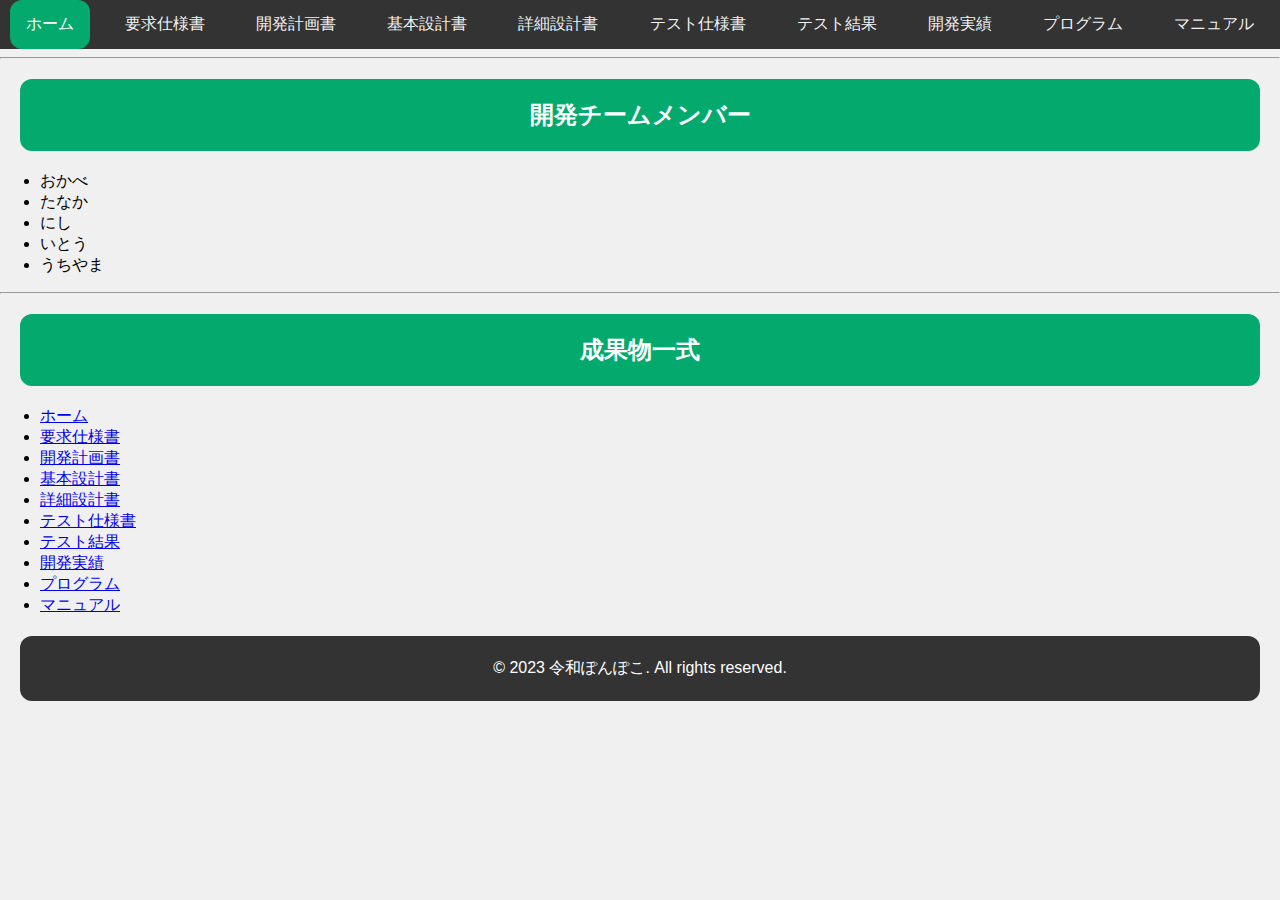
<file: index.html>
<!DOCTYPE HTML PUBLIC "-//W3C//DTD HTML 4.01 Transitional//EN" "http://www.w3.org/TR/html4/loose.dtd">
<html lang="ja">

<head>
	<meta http-equiv="Content-Type" content="text/html; charset=UTF-8">
	<meta name="description" content="プロジェクトの要求仕様書">
	<meta name="keywords" content="Okabe Tatsunori,Aoki Atsushi,web,Program,Programmer">
	<meta name="author" content="Okabe Tatsunori,Aoki Atsushi">
	<meta name="name" content="令和ぽんぽこ">
	<link rel="index" href="index.html">
	<link rel="icon" href="favicon.ico">
	<link rel="stylesheet" type="text/css" href="css/style.css">

	<title>プロジェクトホーム</title>
</head>

<body>
	<header id="menu">
		<ul>
			<li><a href="index.html" class="current">ホーム</a></li>
			<li><a href="Requirement/index.html">要求仕様書</a></li>
			<li><a href="DevelopmentPlan/index.html">開発計画書</a></li>
			<li><a href="BasicDesign/index.html">基本設計書</a></li>
			<li><a href="DetailDesign/index.html">詳細設計書</a></li>
			<li><a href="TestSpecification/index.html">テスト仕様書</a></li>
			<li><a href="TestResult/index.html">テスト結果</a></li>
			<li><a href="DevelopmentResult/index.html">開発実績</a></li>
			<li><a href="Program/index.html">プログラム</a></li>
			<li><a href="Manual/index.html">マニュアル</a></li>
		</ul>
	</header>
	<hr>
	<div id="team">
		<h2>開発チームメンバー</h2>
		<ul>
			<li>おかべ</li>
			<li>たなか</li>
			<li>にし</li>
			<li>いとう</li>
			<li>うちやま</li>
			<!-- 他のメンバーを追加 -->
		</ul>
	</div>
	<hr>
	<div id="Documents">
		<h2><a name="Documents">成果物一式</a></h2>
		<ul>
			<li><a href="index.html" class="current">ホーム</a></li>
			<li><a href="Requirement/index.html">要求仕様書</a></li>
			<li><a href="DevelopmentPlan/index.html">開発計画書</a></li>
			<li><a href="BasicDesign/index.html">基本設計書</a></li>
			<li><a href="DetailDesign/index.html">詳細設計書</a></li>
			<li><a href="TestSpecification/index.html">テスト仕様書</a></li>
			<li><a href="TestResult/index.html">テスト結果</a></li>
			<li><a href="DevelopmentResult/index.html">開発実績</a></li>
			<li><a href="Program/index.html">プログラム</a></li>
			<li><a href="Manual/index.html">マニュアル</a></li>
		</ul>
	</div>
	<footer>
		<p>© 2023 令和ぽんぽこ. All rights reserved.</p>
	</footer>
</body>

</html>
</file>
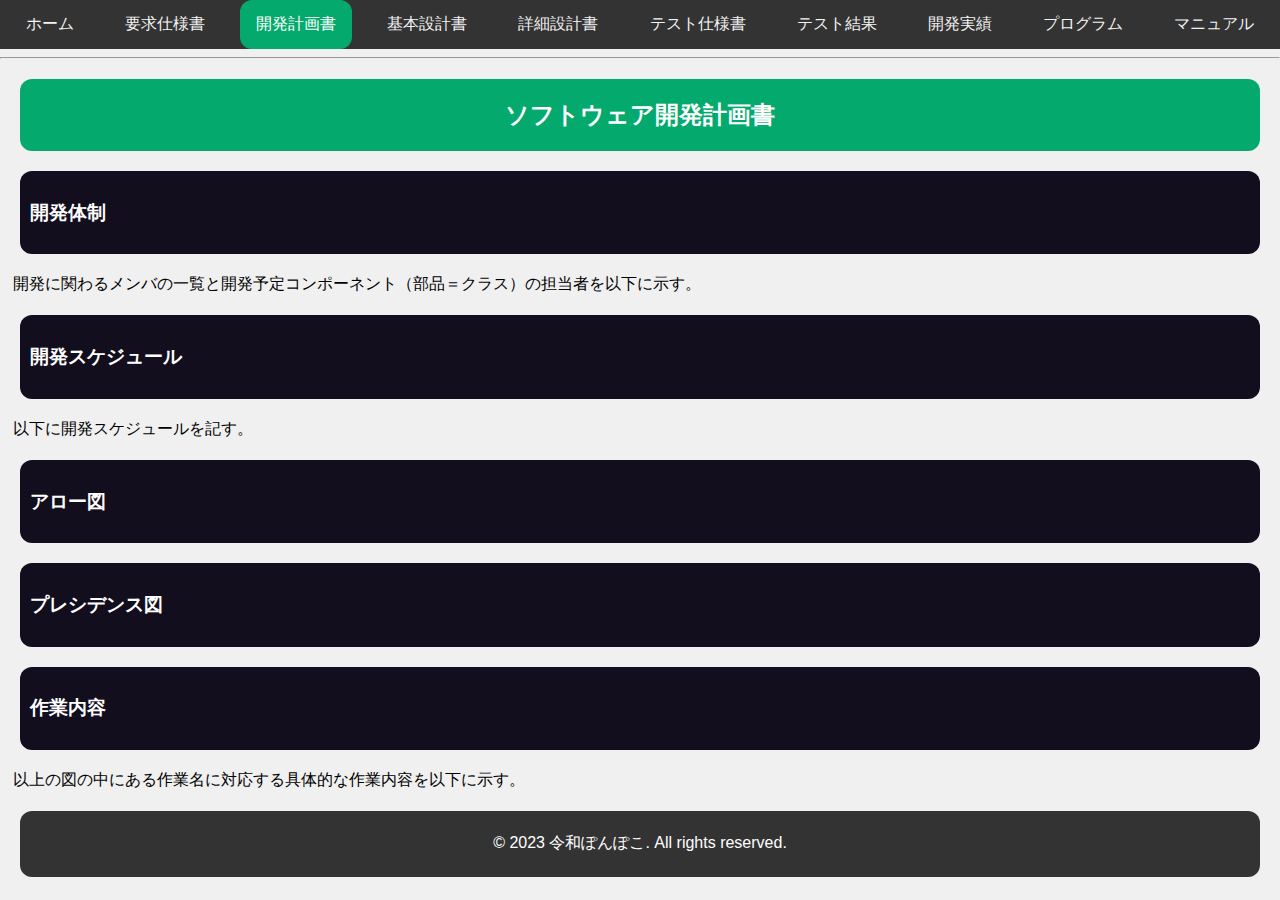
<file: DevelopmentPlan/index.html>
<!DOCTYPE HTML PUBLIC "-//W3C//DTD HTML 4.01 Transitional//EN" "http://www.w3.org/TR/html4/loose.dtd">
<html lang="ja">

<head>
	<meta http-equiv="Content-Type" content="text/html; charset=UTF-8">
	<meta name="description" content="プロジェクトの要求仕様書">
	<meta name="keywords" content="Okabe Tatsunori,Aoki Atsushi,web,Program,Programmer">
	<meta name="author" content="Okabe Tatsunori,Aoki Atsushi">
	<meta name="name" content="令和ぽんぽこ">
	<link rel="index" href="index.html">
	<link rel="icon" href="../favicon.ico">
	<link rel="stylesheet" type="text/css" href="../css/style.css">

	<title>ソフトウェア開発計画書</title>
</head>

<body>
	<div id="menu">
		<ul>
			<li><a href="../index.html">ホーム</a></li>
			<li><a href="../Requirement/index.html">要求仕様書</a></li>
			<li><a href="../DevelopmentPlan/index.html" class="current">開発計画書</a></li>
			<li><a href="../BasicDesign/index.html">基本設計書</a></li>
			<li><a href="../DetailDesign/index.html">詳細設計書</a></li>
			<li><a href="../TestSpecification/index.html">テスト仕様書</a></li>
			<li><a href="../TestResult/index.html">テスト結果</a></li>
			<li><a href="../DevelopmentResult/index.html">開発実績</a></li>
			<li><a href="../Program/index.html">プログラム</a></li>
			<li><a href="../Manual/index.html">マニュアル</a></li>
		</ul>
	</div>
	<hr>
	<h2>ソフトウェア開発計画書</h2>
	<div class="belt">
		<h3><a name="KaihatsuTaisei">開発体制</a></h3>
	</div>
	<p>開発に関わるメンバの一覧と開発予定コンポーネント（部品＝クラス）の担当者を以下に示す。</p>
	<!-- 開発体制の表 -->
	<div class="belt">
		<h3><a name="KaihatsuSchedule">開発スケジュール</a></h3>
	</div>
	<p>以下に開発スケジュールを記す。</p>
	<!-- 開発スケジュールの表 -->
	<div class="belt">
		<h3><a name="ArrowDiagram">アロー図</a></h3>
	</div>
	<!-- アロー図 -->
	<div class="belt">
		<h3><a name="PrecedenceDiagram">プレシデンス図</a></h3>
	</div>
	<!-- プレシデンス図 -->
	<div class="belt">
		<h3><a name="WorkContents">作業内容</a></h3>
	</div>
	<p>以上の図の中にある作業名に対応する具体的な作業内容を以下に示す。</p>
	<!-- 作業内容の表 -->
	
	<footer>
		<p>© 2023 令和ぽんぽこ. All rights reserved.</p>
	</footer>
</body>

</html>
</file>
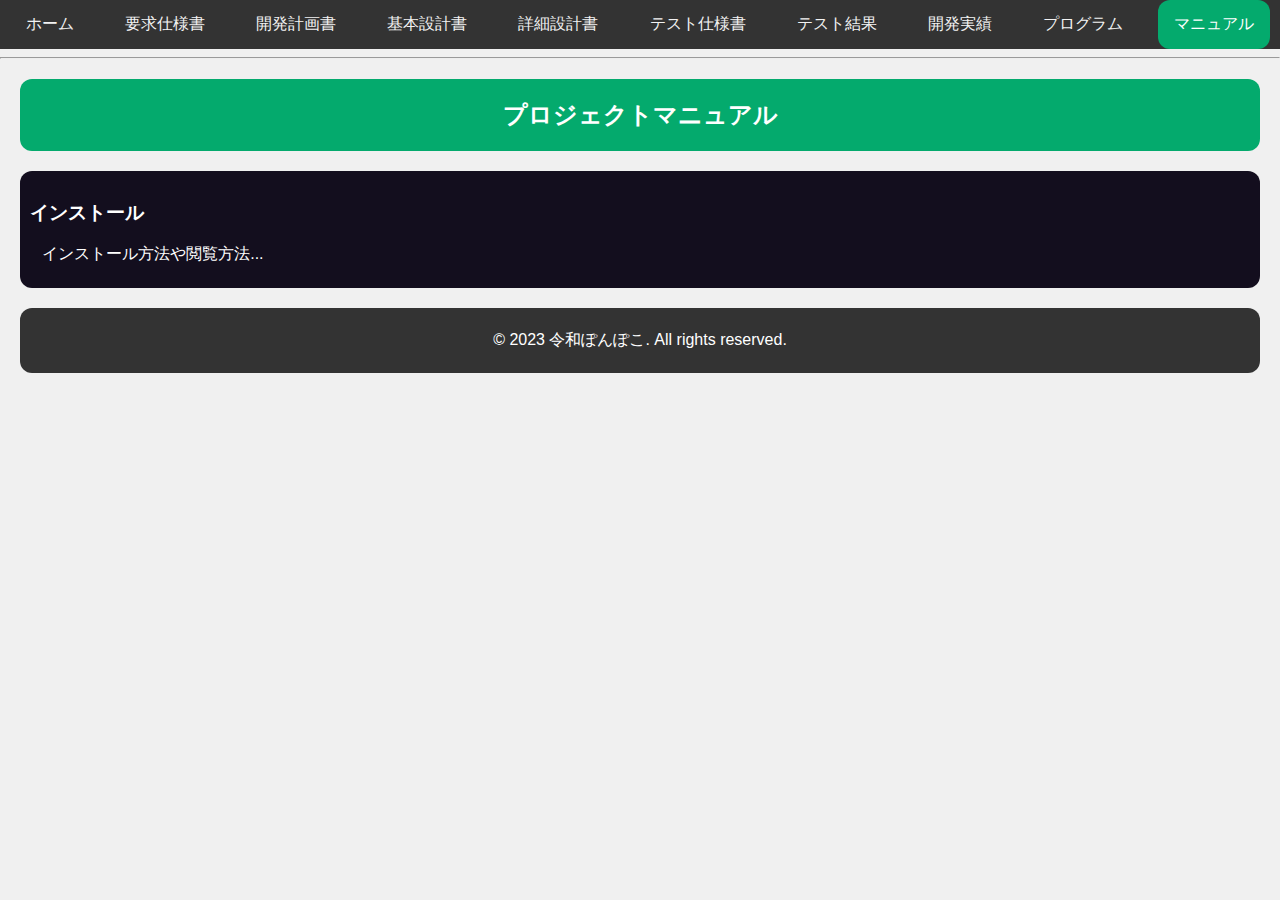
<file: Manual/index.html>
<!DOCTYPE HTML PUBLIC "-//W3C//DTD HTML 4.01 Transitional//EN" "http://www.w3.org/TR/html4/loose.dtd">
<html lang="ja">
<head>
	<meta http-equiv="Content-Type" content="text/html; charset=UTF-8">
	<meta name="description" content="プロジェクトの要求仕様書">
	<meta name="keywords" content="Okabe Tatsunori,Aoki Atsushi,web,Program,Programmer">
	<meta name="author" content="Okabe Tatsunori,Aoki Atsushi">
	<meta name="name" content="令和ぽんぽこ">
	<link rel="index" href="index.html">
	<link rel="icon" href="../favicon.ico">
	<link rel="stylesheet" type="text/css" href="../css/style.css">

	<title>プロジェクトマニュアル</title>
</head>
<body>
	<div id="menu">
	<ul>
		<li><a href="../index.html">ホーム</a></li>
		<li><a href="../Requirement/index.html">要求仕様書</a></li>
		<li><a href="../DevelopmentPlan/index.html">開発計画書</a></li>
		<li><a href="../BasicDesign/index.html">基本設計書</a></li>
		<li><a href="../DetailDesign/index.html">詳細設計書</a></li>
		<li><a href="../TestSpecification/index.html">テスト仕様書</a></li>
		<li><a href="../TestResult/index.html">テスト結果</a></li>
		<li><a href="../DevelopmentResult/index.html">開発実績</a></li>
		<li><a href="../Program/index.html">プログラム</a></li>
		<li><a href="../Manual/index.html" class="current">マニュアル</a></li>
	</ul>
	</div>
	<hr>
	<h2>プロジェクトマニュアル</h2>
	<div class="belt">
	<h3><a name="Install">インストール</a></h3>
	<p>インストール方法や閲覧方法...</p>
	</div>

	<footer>
		<p>© 2023 令和ぽんぽこ. All rights reserved.</p>
	</footer>

</body>
</html>
</file>
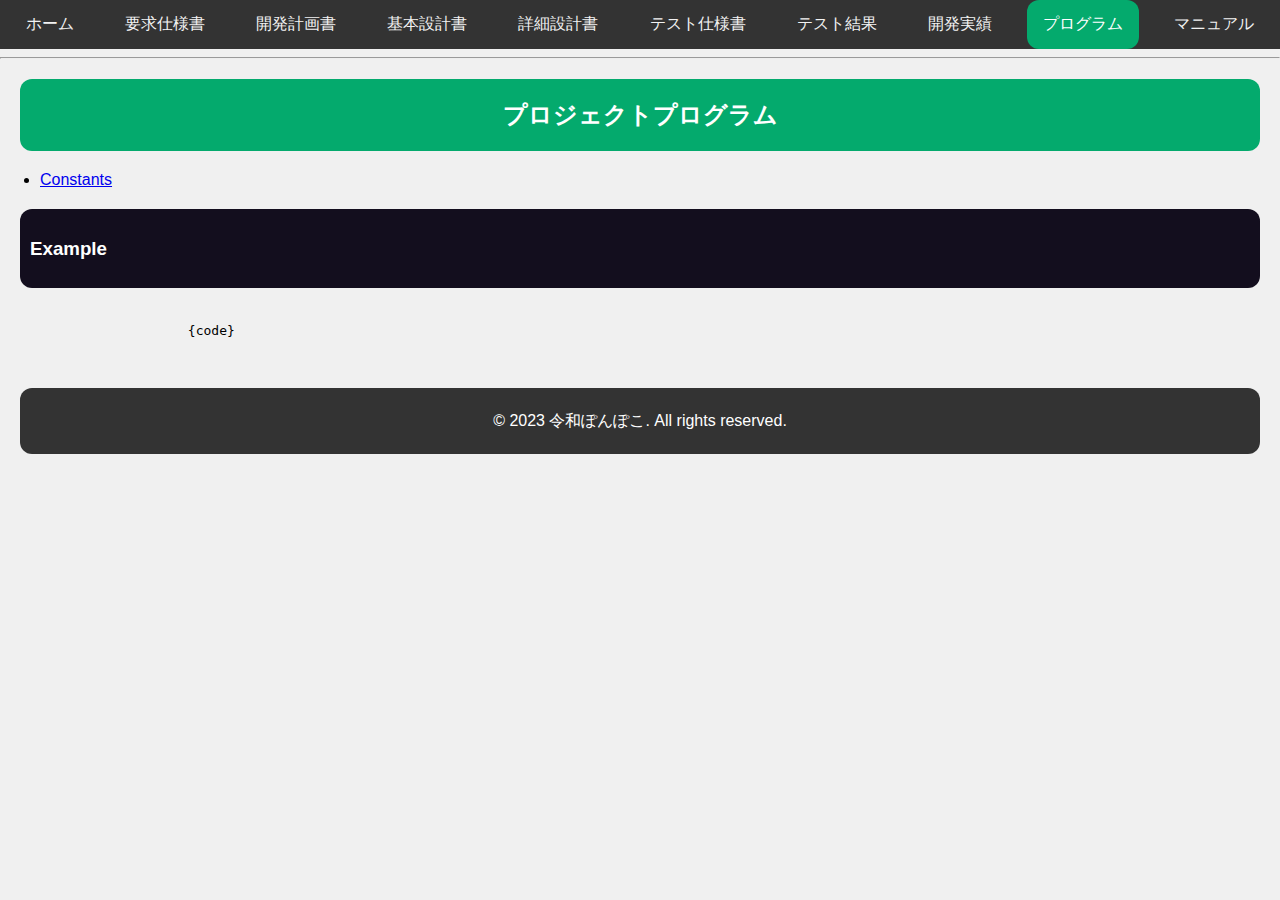
<file: Program/index.html>
<!DOCTYPE HTML PUBLIC "-//W3C//DTD HTML 4.01 Transitional//EN" "http://www.w3.org/TR/html4/loose.dtd">
<html lang="ja">

<head>
	<meta http-equiv="Content-Type" content="text/html; charset=UTF-8">
	<meta name="description" content="プロジェクトのプログラム">
	<meta name="keywords" content="Okabe Tatsunori,Aoki Atsushi,web,Program,Programmer">
	<meta name="author" content="Okabe Tatsunori,Aoki Atsushi">
	<meta name="name" content="令和ぽんぽこ">
	<link rel="index" href="index.html">
	<link rel="icon" href="../favicon.ico">
	<link rel="stylesheet" type="text/css" href="../css/style.css">

	<title>プロジェクトプログラム</title>
</head>

<body>
	<div id="menu">
		<ul>
			<li><a href="../index.html">ホーム</a></li>
			<li><a href="../Requirement/index.html">要求仕様書</a></li>
			<li><a href="../DevelopmentPlan/index.html">開発計画書</a></li>
			<li><a href="../BasicDesign/index.html">基本設計書</a></li>
			<li><a href="../DetailDesign/index.html">詳細設計書</a></li>
			<li><a href="../TestSpecification/index.html">テスト仕様書</a></li>
			<li><a href="../TestResult/index.html">テスト結果</a></li>
			<li><a href="../DevelopmentResult/index.html">開発実績</a></li>
			<li><a href="../Program/index.html" class="current">プログラム</a></li>
			<li><a href="../Manual/index.html">マニュアル</a></li>
		</ul>
	</div>
	<hr>
	<h2>プロジェクトプログラム</h2>
	<ul>
		<li><a href="#Constants">Constants</a></li>
	</ul>

	<div class="belt">
	<h3><a name="Example">Example</a></h3>
	</div>
	<pre>
		<code>
			{code}
		</code>
	</pre>
	<footer>
		<p>© 2023 令和ぽんぽこ. All rights reserved.</p>
	</footer>
</body>
</html>
</file>
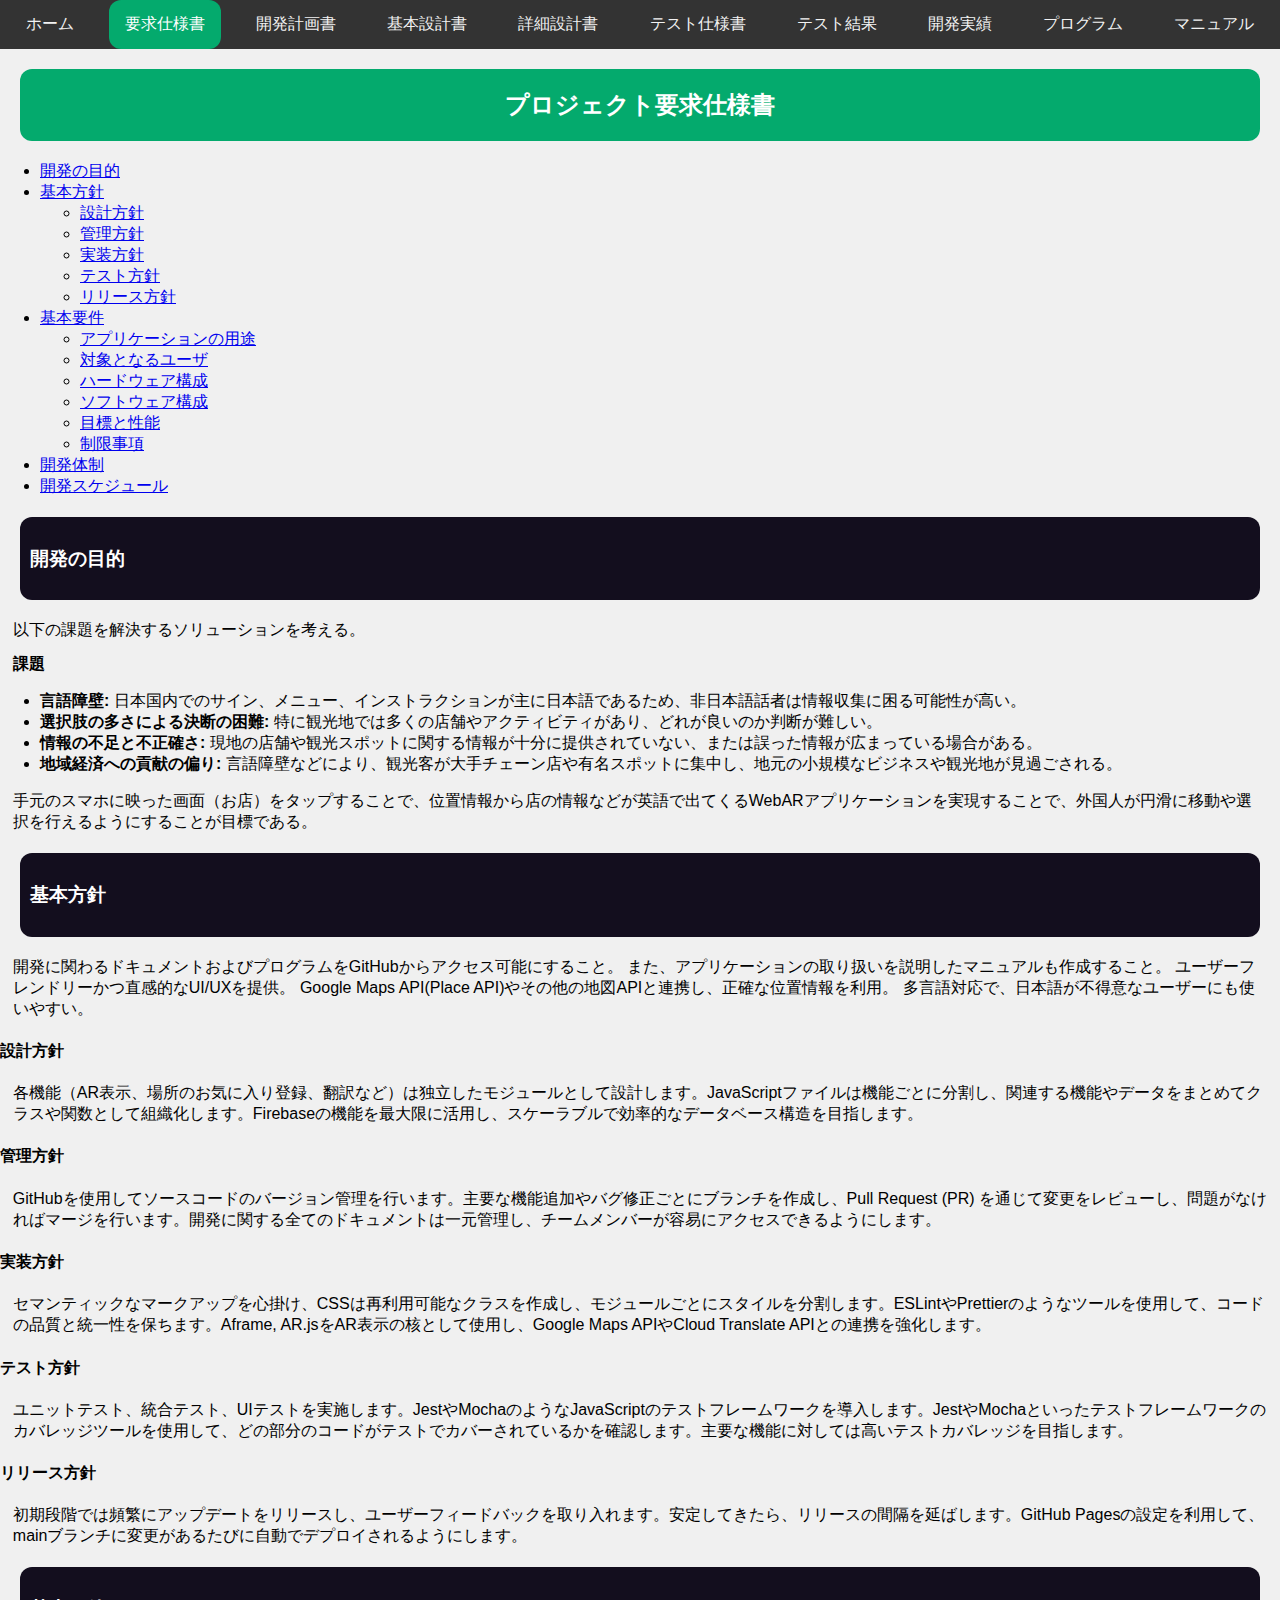
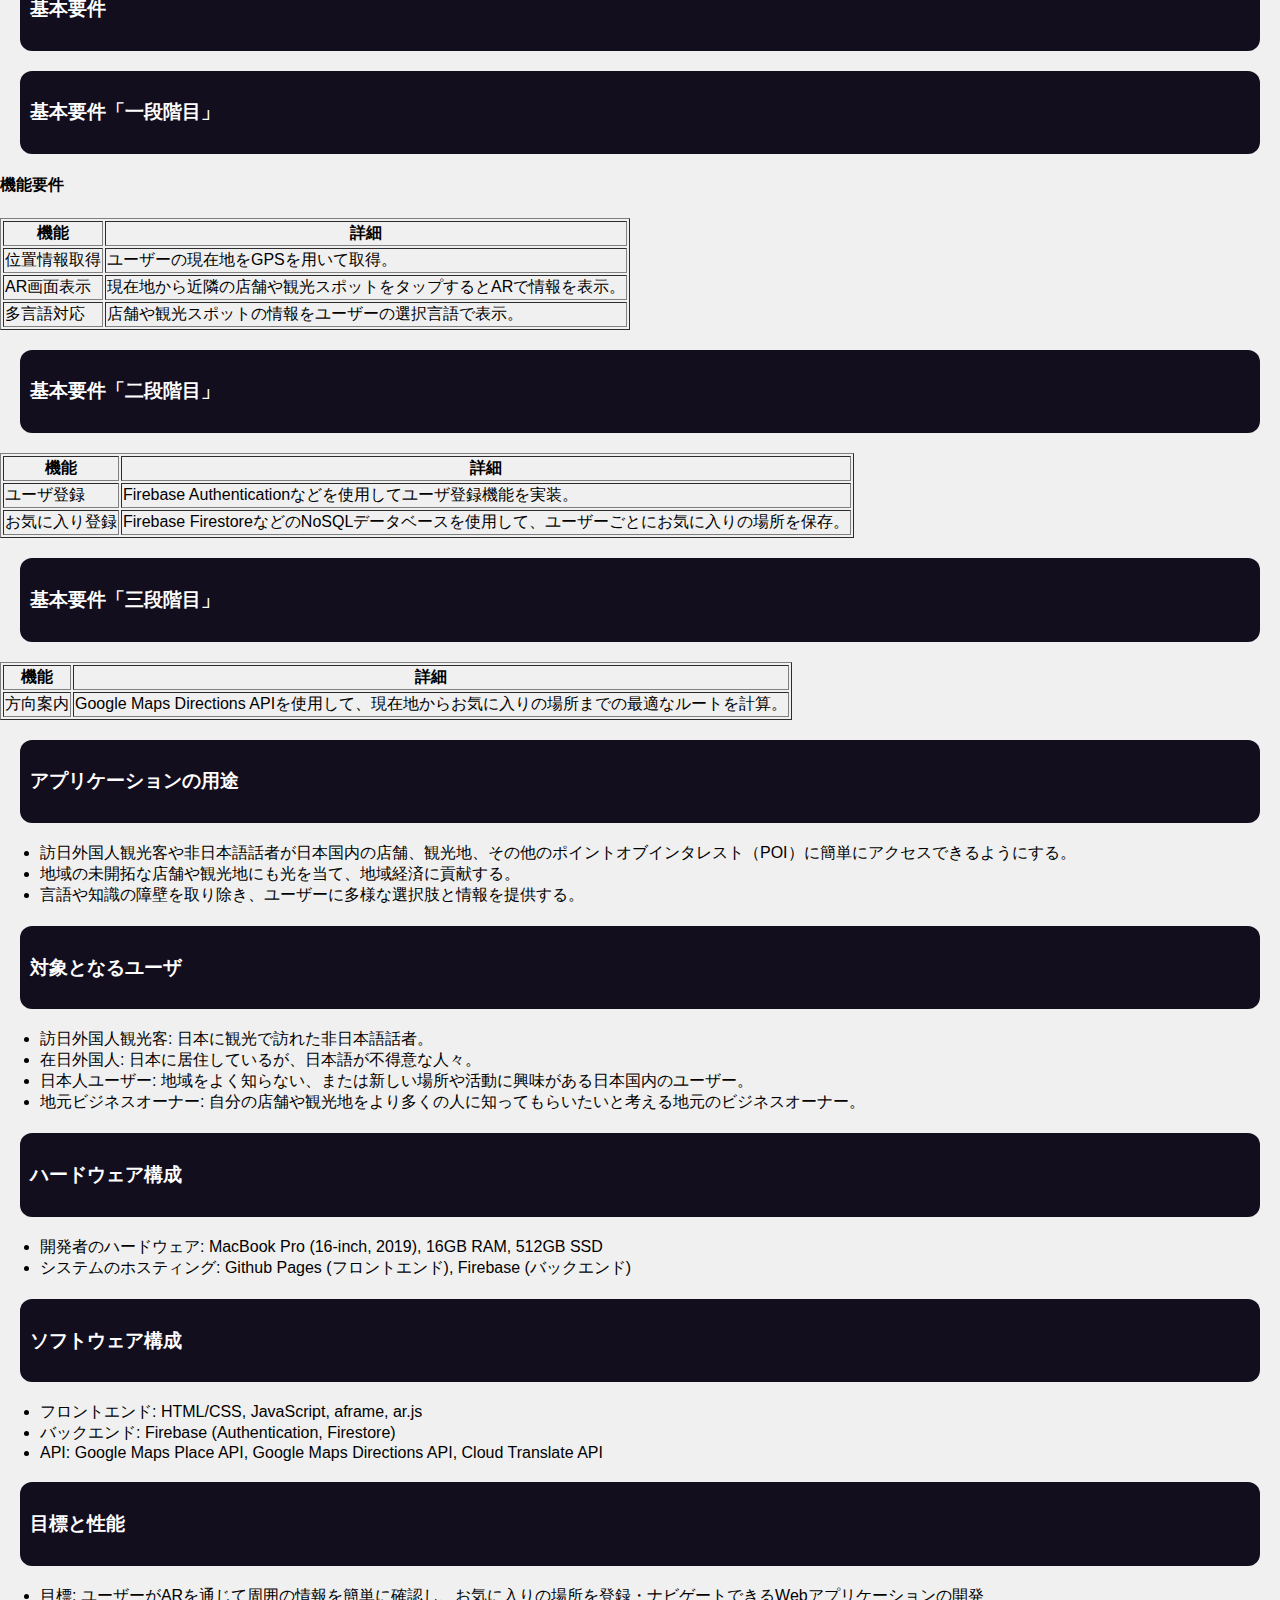
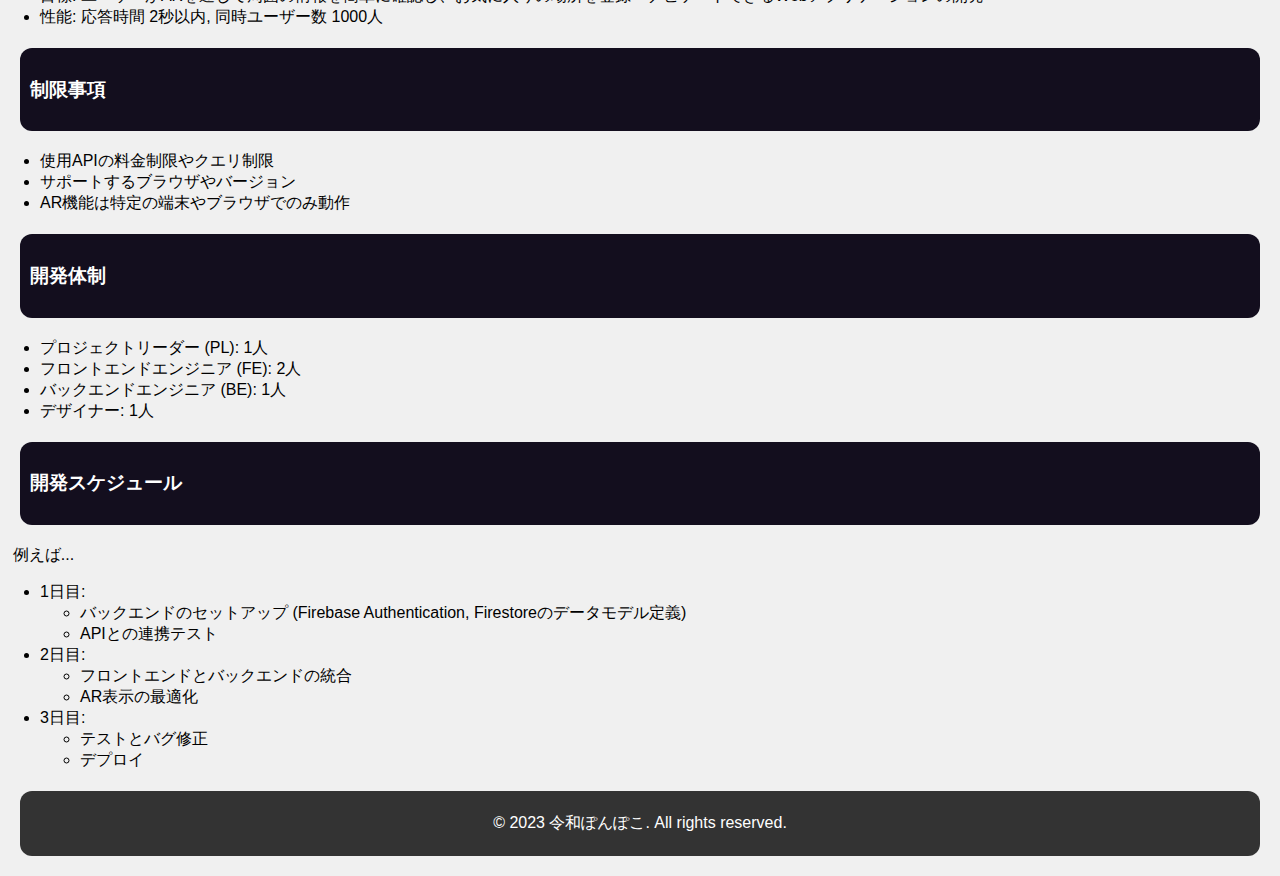
<file: Requirement/index.html>
<!DOCTYPE HTML PUBLIC "-//W3C//DTD HTML 4.01 Transitional//EN" "http://www.w3.org/TR/html4/loose.dtd">
<html lang="ja">

<head>
	<meta http-equiv="Content-Type" content="text/html; charset=UTF-8">
	<meta name="description" content="プロジェクトの要求仕様書">
	<meta name="keywords" content="Okabe Tatsunori,Aoki Atsushi,web,Program,Programmer">
	<meta name="author" content="Okabe Tatsunori,Aoki Atsushi">
	<meta name="name" content="令和ぽんぽこ">
	<link rel="index" href="index.html">
	<link rel="icon" href="../favicon.ico">
	<link rel="stylesheet" type="text/css" href="../css/style.css">

	<title>プロジェクト要求仕様書</title>
</head>

<body>
	<div id="menu">
		<ul>
			<li><a href="../index.html">ホーム</a></li>
			<li><a href="../Requirement/index.html" class="current">要求仕様書</a></li>
			<li><a href="../DevelopmentPlan/index.html">開発計画書</a></li>
			<li><a href="../BasicDesign/index.html">基本設計書</a></li>
			<li><a href="../DetailDesign/index.html">詳細設計書</a></li>
			<li><a href="../TestSpecification/index.html">テスト仕様書</a></li>
			<li><a href="../TestResult/index.html">テスト結果</a></li>
			<li><a href="../DevelopmentResult/index.html">開発実績</a></li>
			<li><a href="../Program/index.html">プログラム</a></li>
			<li><a href="../Manual/index.html">マニュアル</a></li>
		</ul>
	</div>
	<h2>プロジェクト要求仕様書</h2>
	<ul>
		<li><a href="#KaihatsuNoMokuteki">開発の目的</a></li>
		<li><a href="#KihonHoushin">基本方針</a>
			<ul>
				<li><a href="#SekkeiHoushin">設計方針</a></li>
				<li><a href="#KanriHoushin">管理方針</a></li>
				<li><a href="#JissouHoushin">実装方針</a></li>
				<li><a href="#TetHoushin">テスト方針</a></li>
				<li><a href="#ReleaseHoushin">リリース方針</a></li>
			</ul>
		</li>
		<li><a href="#KihonYouken">基本要件</a>
			<ul>
				<li><a href="#ApplicationNoYouto">アプリケーションの用途</a></li>
				<li><a href="#TashoutonaruUser">対象となるユーザ</a></li>
				<li><a href="#HardwareKousei">ハードウェア構成</a></li>
				<li><a href="#SoftwareKousei">ソフトウェア構成</a></li>
				<li><a href="#MokuhyouToSeinou">目標と性能</a></li>
				<li><a href="#SeigenJikou">制限事項</a></li>
			</ul>
		</li>
		<li><a href="#KaihatsuTaisei">開発体制</a></li>
		<li><a href="#KaihatsuSchedule">開発スケジュール</a></li>
	</ul>
	<div class="belt">
		<h3><a name="KaihatsuNoMokuteki">開発の目的</a></h3>
	</div>
	<p>以下の課題を解決するソリューションを考える。</p>
	<p>
		<strong>課題</strong>
		<ul>
			<li><strong>言語障壁:</strong> 日本国内でのサイン、メニュー、インストラクションが主に日本語であるため、非日本語話者は情報収集に困る可能性が高い。</li>
			<li><strong>選択肢の多さによる決断の困難:</strong> 特に観光地では多くの店舗やアクティビティがあり、どれが良いのか判断が難しい。</li>
			<li><strong>情報の不足と不正確さ:</strong> 現地の店舗や観光スポットに関する情報が十分に提供されていない、または誤った情報が広まっている場合がある。</li>
			<li><strong>地域経済への貢献の偏り:</strong> 言語障壁などにより、観光客が大手チェーン店や有名スポットに集中し、地元の小規模なビジネスや観光地が見過ごされる。</li>
		</ul>
	</p>
	<p>手元のスマホに映った画面（お店）をタップすることで、位置情報から店の情報などが英語で出てくるWebARアプリケーションを実現することで、外国人が円滑に移動や選択を行えるようにすることが目標である。</p>
	<div class="belt">
		<h3><a name="KihonHoushin">基本方針</a></h3>
	</div>
	<p>
		開発に関わるドキュメントおよびプログラムをGitHubからアクセス可能にすること。 また、アプリケーションの取り扱いを説明したマニュアルも作成すること。
		ユーザーフレンドリーかつ直感的なUI/UXを提供。
		Google Maps API(Place API)やその他の地図APIと連携し、正確な位置情報を利用。
		多言語対応で、日本語が不得意なユーザーにも使いやすい。
	</p>
	<!-- 設計方針 -->
	<h4><a name="SekkeiHoushin">設計方針</a></h4>
	<p>
		各機能（AR表示、場所のお気に入り登録、翻訳など）は独立したモジュールとして設計します。JavaScriptファイルは機能ごとに分割し、関連する機能やデータをまとめてクラスや関数として組織化します。Firebaseの機能を最大限に活用し、スケーラブルで効率的なデータベース構造を目指します。
	</p>
	
	<!-- 管理方針 -->
	<h4><a name="KanriHoushin">管理方針</a></h4>
	<p>
		GitHubを使用してソースコードのバージョン管理を行います。主要な機能追加やバグ修正ごとにブランチを作成し、Pull Request (PR)
		を通じて変更をレビューし、問題がなければマージを行います。開発に関する全てのドキュメントは一元管理し、チームメンバーが容易にアクセスできるようにします。
	</p>
	
	<!-- 実装方針 -->
	<h4><a name="JissouHoushin">実装方針</a></h4>
	<p>
		セマンティックなマークアップを心掛け、CSSは再利用可能なクラスを作成し、モジュールごとにスタイルを分割します。ESLintやPrettierのようなツールを使用して、コードの品質と統一性を保ちます。Aframe,
		AR.jsをAR表示の核として使用し、Google Maps APIやCloud Translate APIとの連携を強化します。
	</p>
	
	<!-- テスト方針 -->
	<h4><a name="TestHoushin">テスト方針</a></h4>
	<p>
		ユニットテスト、統合テスト、UIテストを実施します。JestやMochaのようなJavaScriptのテストフレームワークを導入します。JestやMochaといったテストフレームワークのカバレッジツールを使用して、どの部分のコードがテストでカバーされているかを確認します。主要な機能に対しては高いテストカバレッジを目指します。
	</p>
	
	<!-- リリース方針 -->
	<h4><a name="ReleaseHoushin">リリース方針</a></h4>
	<p>
		初期段階では頻繁にアップデートをリリースし、ユーザーフィードバックを取り入れます。安定してきたら、リリースの間隔を延ばします。GitHub Pagesの設定を利用して、mainブランチに変更があるたびに自動でデプロイされるようにします。
	</p>

	<div class="belt">
		<h3><a name="KihonYouken">基本要件</a></h3>
	</div>
	<div class="belt">
		<h3><a name="KihonYouken">基本要件「一段階目」</a></h3>
	</div>
	<h4>機能要件</h4>
	<table border="1">
		<tr>
			<th>機能</th>
			<th>詳細</th>
		</tr>
		<tr>
			<td>位置情報取得</td>
			<td>ユーザーの現在地をGPSを用いて取得。</td>
		</tr>
		<tr>
			<td>AR画面表示</td>
			<td>現在地から近隣の店舗や観光スポットをタップするとARで情報を表示。</td>
		</tr>
		<tr>
			<td>多言語対応</td>
			<td>店舗や観光スポットの情報をユーザーの選択言語で表示。</td>
		</tr>
	</table>
	<div class="belt">
		<h3><a name="KihonYouken">基本要件「二段階目」</a></h3>
	</div>
	<table border="1">
		<tr>
			<th>機能</th>
			<th>詳細</th>
		</tr>
		<tr>
			<td>ユーザ登録</td>
			<td>Firebase Authenticationなどを使用してユーザ登録機能を実装。</td>
		</tr>
		<tr>
			<td>お気に入り登録</td>
			<td>Firebase FirestoreなどのNoSQLデータベースを使用して、ユーザーごとにお気に入りの場所を保存。</td>
		</tr>
	</table>
	<div class="belt">
		<h3><a name="KihonYouken">基本要件「三段階目」</a></h3>
	</div>
	<table border="1">
		<tr>
			<th>機能</th>
			<th>詳細</th>
		</tr>
		<tr>
			<td>方向案内</td>
			<td>Google Maps Directions APIを使用して、現在地からお気に入りの場所までの最適なルートを計算。</td>
		</tr>
	</table>

	<div class="belt">
		<h3><a name="ApplicationNoYouto">アプリケーションの用途</a></h3>
	</div>
	<ul>
		<li>訪日外国人観光客や非日本語話者が日本国内の店舗、観光地、その他のポイントオブインタレスト（POI）に簡単にアクセスできるようにする。</li>
		<li>地域の未開拓な店舗や観光地にも光を当て、地域経済に貢献する。</li>
		<li>言語や知識の障壁を取り除き、ユーザーに多様な選択肢と情報を提供する。</li>
	</ul>
	<div class="belt">
		<h3><a name="TashoutonaruUser">対象となるユーザ</a></h3>
	</div>
	<ul>
		<li>訪日外国人観光客: 日本に観光で訪れた非日本語話者。</li>
		<li>在日外国人: 日本に居住しているが、日本語が不得意な人々。</li>
		<li>日本人ユーザー: 地域をよく知らない、または新しい場所や活動に興味がある日本国内のユーザー。</li>
		<li>地元ビジネスオーナー: 自分の店舗や観光地をより多くの人に知ってもらいたいと考える地元のビジネスオーナー。</li>
	</ul>
	<div class="belt">
		<h3><a name="HardwareKousei">ハードウェア構成</a></h3>
	</div>
	<p>
		<ul>
			<li>開発者のハードウェア: MacBook Pro (16-inch, 2019), 16GB RAM, 512GB SSD</li>
			<li>システムのホスティング: Github Pages (フロントエンド), Firebase (バックエンド)</li>
		</ul>
	</p>
	<div class="belt">
		<h3><a name="SoftwareKousei">ソフトウェア構成</a></h3>
	</div>
	<p>
		<ul>
			<li>フロントエンド: HTML/CSS, JavaScript, aframe, ar.js</li>
			<li>バックエンド: Firebase (Authentication, Firestore)</li>
			<li>API: Google Maps Place API, Google Maps Directions API, Cloud Translate API</li>
		</ul>
	</p>
	<div class="belt">
		<h3><a name="MokuhyouToSeinou">目標と性能</a></h3>
	</div>
	<p>
		<ul>
			<li>目標: ユーザーがARを通じて周囲の情報を簡単に確認し、お気に入りの場所を登録・ナビゲートできるWebアプリケーションの開発</li>
			<li>性能: 応答時間 2秒以内, 同時ユーザー数 1000人</li>
		</ul>
	</p>
	<div class="belt">
		<h3><a name="SeigenJikou">制限事項</a></h3>
	</div>
	<p>
		<ul>
			<li>使用APIの料金制限やクエリ制限</li>
			<li>サポートするブラウザやバージョン</li>
			<li>AR機能は特定の端末やブラウザでのみ動作</li>
		</ul>
	</p>
	<div class="belt">
		<h3><a name="KaihatsuTaisei">開発体制</a></h3>
	</div>
	<p>
		<ul>
			<li>プロジェクトリーダー (PL): 1人</li>
			<li>フロントエンドエンジニア (FE): 2人</li>
			<li>バックエンドエンジニア (BE): 1人</li>
			<li>デザイナー: 1人</li>
		</ul>
	</p>
	<div class="belt">
		<h3><a name="KaihatsuSchedule">開発スケジュール</a></h3>
	</div>
	<p>
		例えば...
		<ul>
			<li>1日目:</li>
			<ul>
				<li>バックエンドのセットアップ (Firebase Authentication, Firestoreのデータモデル定義)</li>
				<li>APIとの連携テスト</li>
			</ul>
			<li>2日目:</li>
			<ul>
				<li>フロントエンドとバックエンドの統合</li>
				<li>AR表示の最適化</li>
			</ul>
			<li>3日目:</li>
			<ul>
				<li>テストとバグ修正</li>
				<li>デプロイ</li>
			</ul>
		</ul>
	</p>
	<footer>
		<p>© 2023 令和ぽんぽこ. All rights reserved.</p>
	</footer>
</body>

</html>
</file>
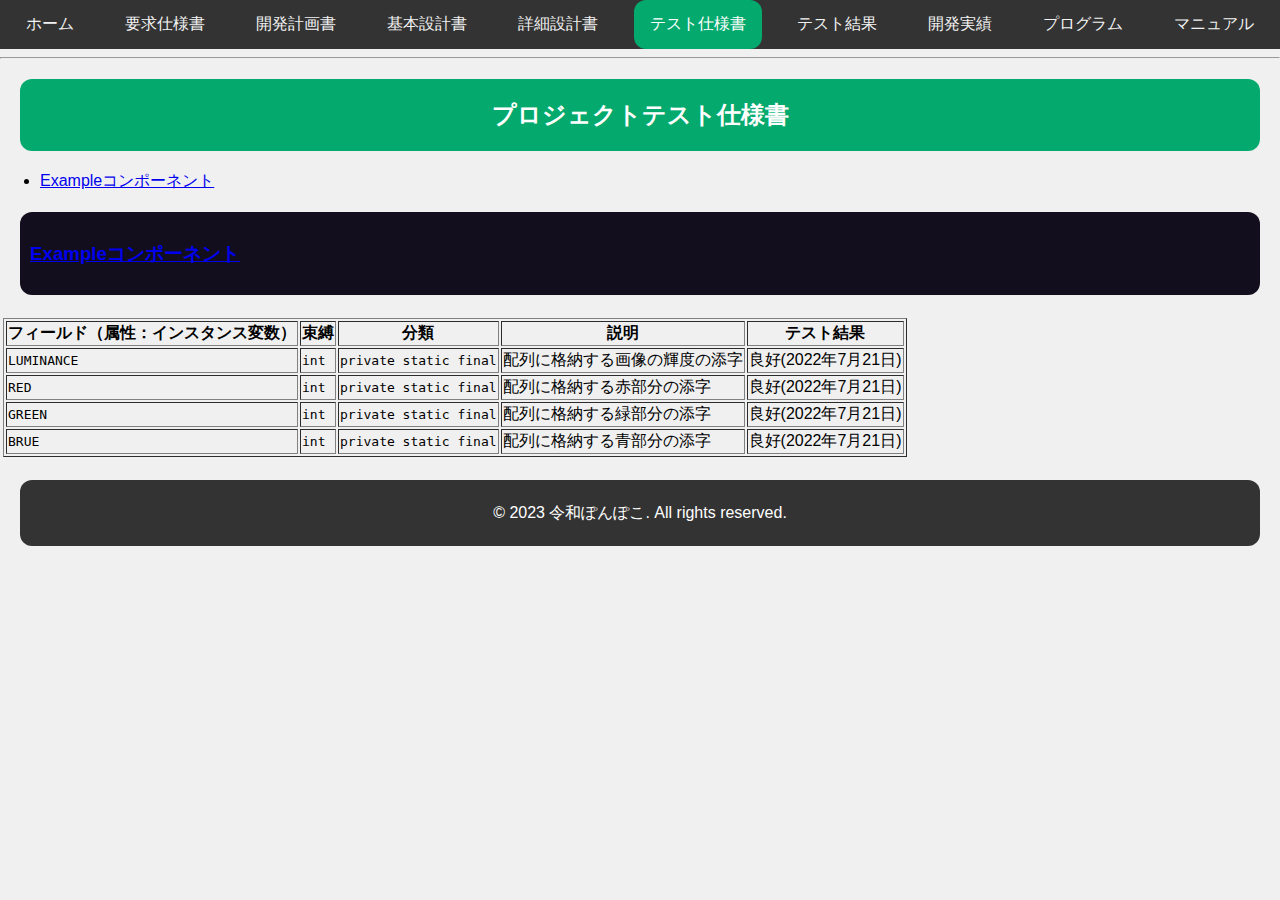
<file: TestSpecification/index.html>
<!DOCTYPE HTML PUBLIC "-//W3C//DTD HTML 4.01 Transitional//EN" "http://www.w3.org/TR/html4/loose.dtd">
<html lang="ja">

<head>
	<meta http-equiv="Content-Type" content="text/html; charset=UTF-8">
	<meta name="description" content="プロジェクトの要求仕様書">
	<meta name="keywords" content="Okabe Tatsunori,Aoki Atsushi,web,Program,Programmer">
	<meta name="author" content="Okabe Tatsunori,Aoki Atsushi">
	<meta name="name" content="令和ぽんぽこ">
	<link rel="index" href="index.html">
	<link rel="icon" href="../favicon.ico">
	<link rel="stylesheet" type="text/css" href="../css/style.css">

	<title>プロジェクトテスト仕様書</title>
</head>

<body>
	<div id="menu">
		<ul>
			<li><a href="../index.html">ホーム</a></li>
			<li><a href="../Requirement/index.html">要求仕様書</a></li>
			<li><a href="../DevelopmentPlan/index.html">開発計画書</a></li>
			<li><a href="../BasicDesign/index.html">基本設計書</a></li>
			<li><a href="../DetailDesign/index.html">詳細設計書</a></li>
			<li><a href="../TestSpecification/index.html" class="current">テスト仕様書</a></li>
			<li><a href="../TestResult/index.html">テスト結果</a></li>
			<li><a href="../DevelopmentResult/index.html">開発実績</a></li>
			<li><a href="../Program/index.html">プログラム</a></li>
			<li><a href="../Manual/index.html">マニュアル</a></li>
		</ul>
	</div>
	<hr>
	<h2>プロジェクトテスト仕様書</h2>
	<ul>
		<li><a href="#Example" title="In_Page">Exampleコンポーネント</a></li>
	</ul>
	<div class="belt">
	<h3><a name="Example" href="../Program/index.html#Example" title="Off-Page">Exampleコンポーネント</a></h3>
	</div>
	<table summary="table">
		<tbody>
			<tr>
				<td>
				<table border="1" summary="table">
					<tbody>
						<tr>
							<th class="left-padding" abbr="1">フィールド（属性：インスタンス変数）</th>
							<th class="left-padding" abbr="2">束縛</th>
							<th class="left-padding" abbr="3">分類</th>
							<th class="left-padding" abbr="4">説明</th>
							<th class="left-padding" abbr="5">テスト結果</th>
						</tr>
						<tr>
							<td class="left-padding"><code>LUMINANCE</code></td>
							<td class="left-padding"><code>int</code></td>
							<td class="left-padding"><code>private static final</code></td>
							<td class="left-padding">配列に格納する画像の輝度の添字</td>
							<td class="left-padding">良好(2022年7月21日)</td>
						</tr>
						<tr>
							<td class="left-padding"><code>RED</code></td>
							<td class="left-padding"><code>int</code></td>
							<td class="left-padding"><code>private static final</code></td>
							<td class="left-padding">配列に格納する赤部分の添字</td>
							<td class="left-padding">良好(2022年7月21日)</td>
						</tr>
						<tr>
							<td class="left-padding"><code>GREEN</code></td>
							<td class="left-padding"><code>int</code></td>
							<td class="left-padding"><code>private static final</code></td>
							<td class="left-padding">配列に格納する緑部分の添字</td>
							<td class="left-padding">良好(2022年7月21日)</td>
						</tr>
						<tr>
						<td class="left-padding"><code>BRUE</code></td>
						<td class="left-padding"><code>int</code></td>
						<td class="left-padding"><code>private static final</code></td>
						<td class="left-padding">配列に格納する青部分の添字</td>
						<td class="left-padding">良好(2022年7月21日)</td>
						</tr>
					</tbody>
				</table>
				</td>
			</tr>
		</tbody>
	</table>

	<footer>
		<p>© 2023 令和ぽんぽこ. All rights reserved.</p>
	</footer>
</body>
</html>
</file>
<file: css/style.css>
/* 全体のフォント、背景色、パディング、ボックスサイズを設定 */
body {
    font-family: Arial, sans-serif;
    background-color: #f0f0f0;
    padding: 0;
    margin: 0;
    box-sizing: border-box;
}

/* ヘッダーメニューをナビゲーションバー風に設定 */
#menu {
    background-color: #333;
    overflow: hidden;
}

#menu ul {
    list-style-type: none;
    margin: 0;
    padding: 0;
    display: flex;
    justify-content: space-around;
}

#menu ul li {
    display: inline;
}

#menu ul li a {
    display: block;
    color: #f2f2f2;
    text-align: center;
    padding: 14px 16px;
    text-decoration: none;
    transition: 0.3s;
    border-radius: 12px;
}

/* ホバー時と現在のページを強調表示 */
#menu ul li a:hover, #menu ul li a.current {
    background-color: #04AA6D;
    color: white;
}

/* ヘッダー部分にタイトルスタイルを適用 */
h2 {
    text-align: center;
    padding: 20px;
    background-color: #04AA6D;
    color: white;
    border-radius: 12px;
    margin: 20px;
}

/* コンテンツ部分の装飾 */
.belt {
    background-color: #130e1e;
    color: white;
    padding: 10px;
    border-radius: 12px;
    margin: 20px;
}

/* フッター部分の装飾 */
footer {
    background-color: #333;
    color: white;
    text-align: center;
    padding: 10px;
    position: relative;
    clear: both;
    border-radius: 12px;
    margin: 20px;
}

p {
	margin: 1%;
}
</file>
